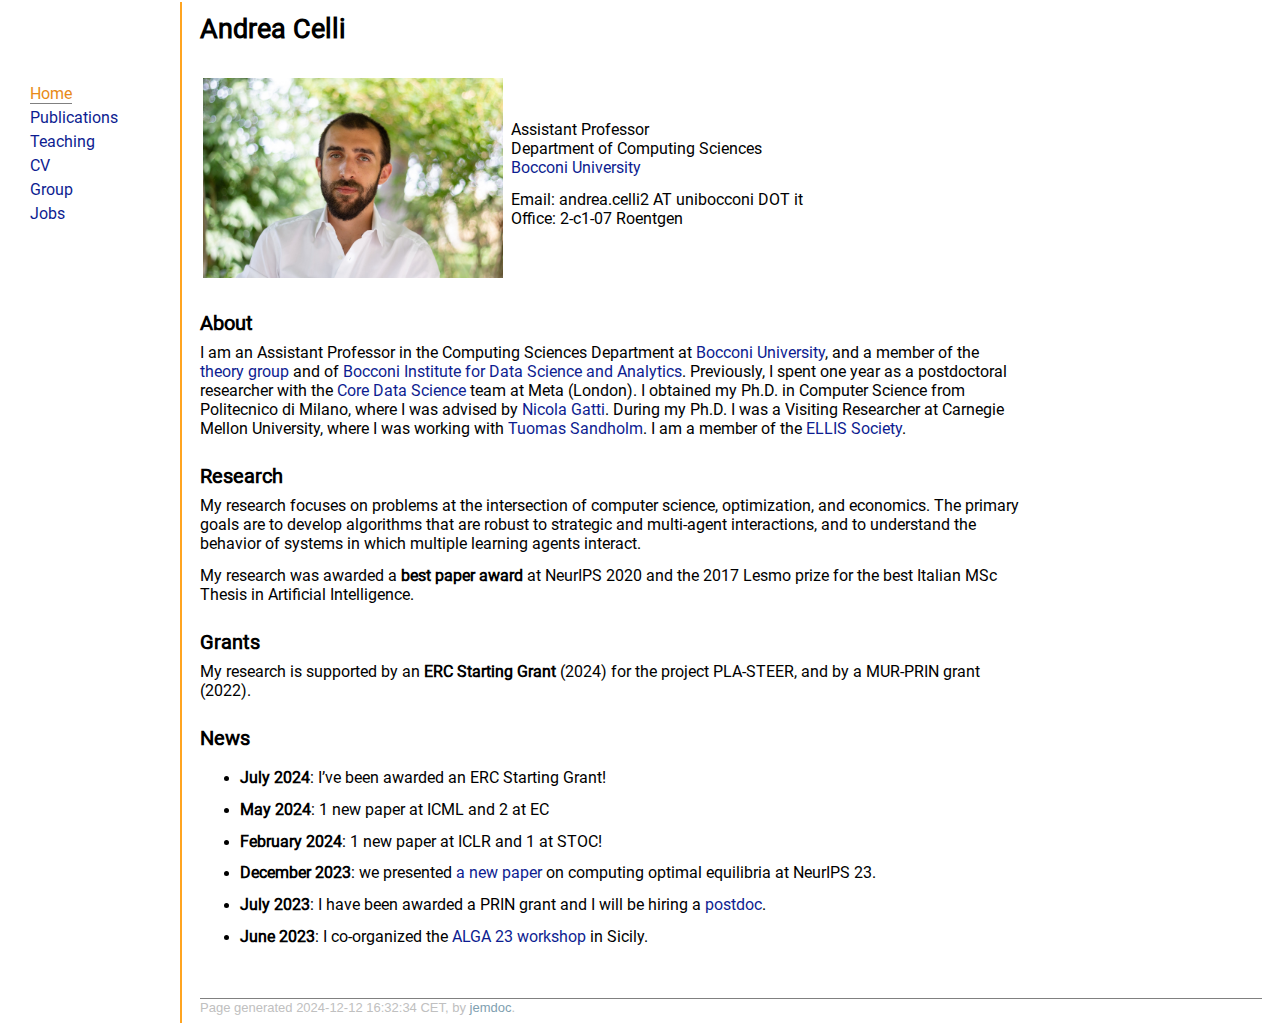
<file: index.html>
<!DOCTYPE html PUBLIC "-//W3C//DTD XHTML 1.1//EN"
  "http://www.w3.org/TR/xhtml11/DTD/xhtml11.dtd">
<html xmlns="http://www.w3.org/1999/xhtml" xml:lang="en">
<head>
<meta name="generator" content="jemdoc, see http://jemdoc.jaboc.net/" />
<meta http-equiv="Content-Type" content="text/html;charset=utf-8" />
<link rel="stylesheet" href="jemdoc.css" type="text/css" />
<title>Andrea Celli</title>
<script async src="https://www.googletagmanager.com/gtag/js?id=UA-128434127-1"></script>
<script>
	window.dataLayer = window.dataLayer || [];
	function gtag(){dataLayer.push(arguments);}
	gtag('js', new Date());
	gtag('config', 'UA-128434127-1');
</script>
</head>
<body>
<table summary="Table for page layout." id="tlayout">
<tr valign="top">
<td id="layout-menu">
<div class="menu-item"><a href="index.html" class="current">Home</a></div>
<div class="menu-item"><a href="publications.html">Publications</a></div>
<div class="menu-item"><a href="courses.html">Teaching</a></div>
<div class="menu-item"><a href="andrea_celli_cv.pdf">CV</a></div>
<div class="menu-item"><a href="team.html">Group</a></div>
<div class="menu-item"><a href="jobs.html">Jobs</a></div>
</td>
<td id="layout-content">
<div id="toptitle">
<h1>Andrea Celli</h1>
</div>
<table class="imgtable"><tr><td>
<img src="profile_pic_webpage2.jpeg" alt="Profile picture" width="300px" />&nbsp;</td>
<td align="left"><p>Assistant Professor<br />
Department of Computing Sciences<br />
<a href="https://www.unibocconi.eu/wps/wcm/connect/bocconi/sitopubblico_en/navigation+tree/home/">Bocconi University</a></p>
<p>Email: andrea.celli2 AT unibocconi DOT it<br />
Office: 2-c1-07 Roentgen<br /></p>
</td></tr></table>
<h2>About </h2>
<p>I am an Assistant Professor in the Computing Sciences Department at <a href="https://www.unibocconi.eu/wps/wcm/connect/bocconi/sitopubblico_en/navigation+tree/home/">Bocconi University</a>, and a member of the <a href="https://cs.unibocconi.eu/research/theory">theory group</a> and of <a href="https://bidsa.unibocconi.eu/">Bocconi Institute for Data Science and Analytics</a>. Previously, I spent one year as a postdoctoral researcher with the <a href="https://research.fb.com/teams/core-data-science/">Core Data Science</a> team at Meta (London). I obtained my Ph.D. in Computer Science from Politecnico di Milano, where I was advised by <a href="https://gatti.faculty.polimi.it/">Nicola Gatti</a>. During my Ph.D. I was a Visiting Researcher at Carnegie Mellon University, where I was working with <a href="https://www.cs.cmu.edu/~sandholm/">Tuomas Sandholm</a>. 
I am a member of the <a href="https://ellis.eu/">ELLIS Society</a>.</p>
<h2>Research</h2>
<p>My research focuses on problems at the intersection of computer science, optimization, and economics. The primary goals are to develop algorithms that are robust to strategic and multi-agent interactions, and to understand the behavior of systems in which multiple learning agents interact.</p>
<p>My research was awarded a <b>best paper award</b> at NeurIPS 2020 and the 2017 Lesmo prize for the best Italian MSc Thesis in Artificial Intelligence.</p>
<h2>Grants </h2>
<p>My research is supported by an <b>ERC Starting Grant</b> (2024) for the project PLA-STEER, and by a MUR-PRIN grant (2022).</p>
<h2>News</h2>
<ul>
<li><p><b>July 2024</b>: I’ve been awarded an ERC Starting Grant! </p>
</li>
<li><p><b> May 2024</b>: 1 new paper at ICML and 2 at EC</p>
</li>
<li><p><b> February 2024</b>: 1 new paper at ICLR and 1 at STOC!</p>
</li>
<li><p><b>December 2023</b>: we presented <a href="https://arxiv.org/abs/2306.05216">a new paper</a> on computing optimal equilibria at NeurIPS 23. </p>
</li>
<li><p><b>July 2023</b>: I have been awarded a PRIN grant and I will be hiring a <a href="https://andcelli.github.io/jobs.html">postdoc</a>. </p>
</li>
<li><p><b>June 2023</b>: I co-organized the <a href="https://sites.google.com/view/workshop-alga/home">ALGA 23 workshop</a> in Sicily.</p>
</li>
</ul>
<div id="footer">
<div id="footer-text">
Page generated 2024-12-12 16:32:34 CET, by <a href="http://jemdoc.jaboc.net/">jemdoc</a>.
</div>
</div>
</td>
</tr>
</table>
</body>
</html>
</file>
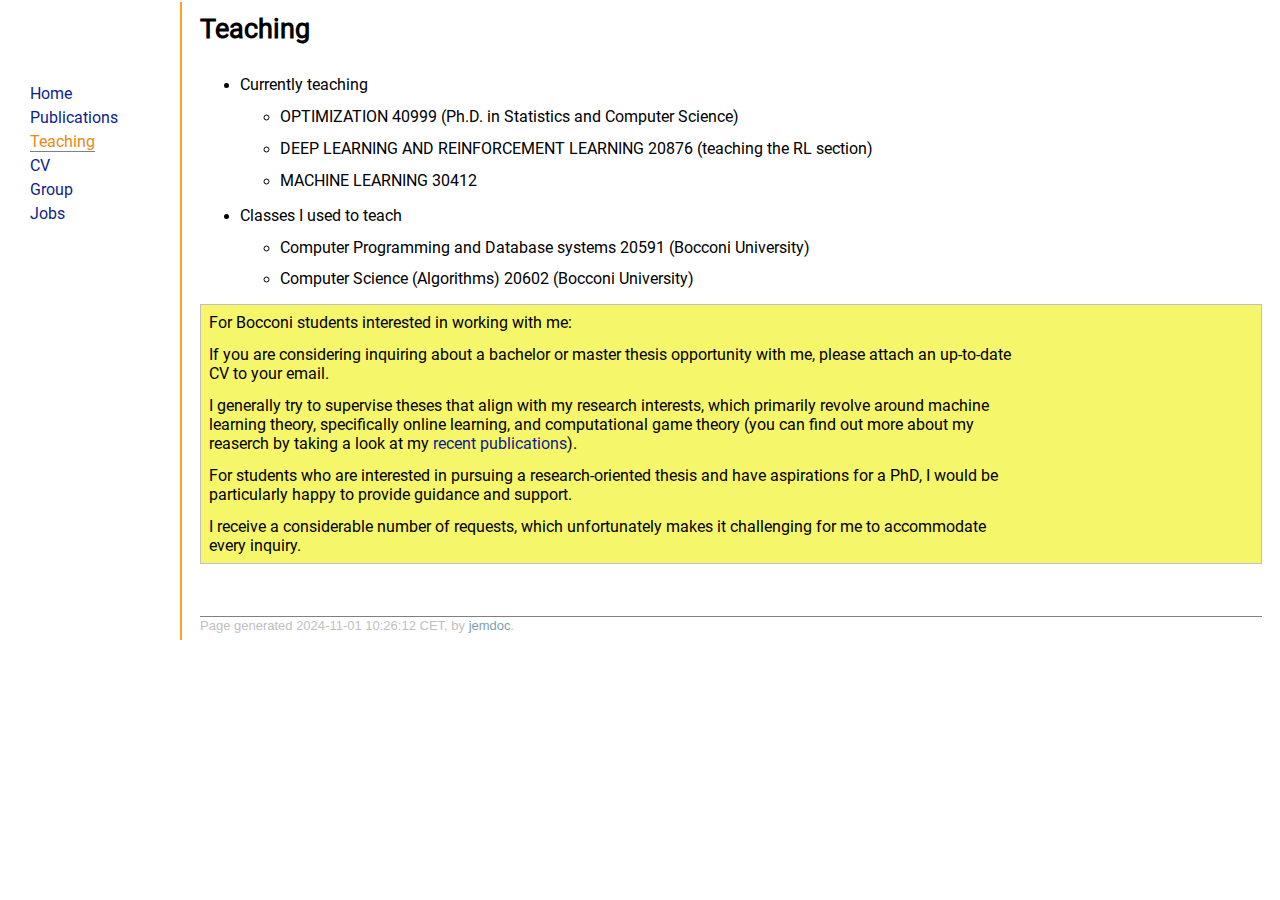
<file: courses.html>
<!DOCTYPE html PUBLIC "-//W3C//DTD XHTML 1.1//EN"
  "http://www.w3.org/TR/xhtml11/DTD/xhtml11.dtd">
<html xmlns="http://www.w3.org/1999/xhtml" xml:lang="en">
<head>
<meta name="generator" content="jemdoc, see http://jemdoc.jaboc.net/" />
<meta http-equiv="Content-Type" content="text/html;charset=utf-8" />
<link rel="stylesheet" href="jemdoc.css" type="text/css" />
<title>Teaching </title>
<script async src="https://www.googletagmanager.com/gtag/js?id=UA-128434127-1"></script>
<script>
	window.dataLayer = window.dataLayer || [];
	function gtag(){dataLayer.push(arguments);}
	gtag('js', new Date());
	gtag('config', 'UA-128434127-1');
</script>
</head>
<body>
<table summary="Table for page layout." id="tlayout">
<tr valign="top">
<td id="layout-menu">
<div class="menu-item"><a href="index.html">Home</a></div>
<div class="menu-item"><a href="publications.html">Publications</a></div>
<div class="menu-item"><a href="courses.html" class="current">Teaching</a></div>
<div class="menu-item"><a href="andrea_celli_cv.pdf">CV</a></div>
<div class="menu-item"><a href="team.html">Group</a></div>
<div class="menu-item"><a href="jobs.html">Jobs</a></div>
</td>
<td id="layout-content">
<div id="toptitle">
<h1>Teaching </h1>
</div>
<ul>
<li><p>Currently teaching</p>
<ul>
<li><p>OPTIMIZATION 40999 (Ph.D. in Statistics and Computer Science)</p>
</li>
<li><p>DEEP LEARNING AND REINFORCEMENT LEARNING 20876 (teaching the RL section)</p>
</li>
<li><p>MACHINE LEARNING 30412</p>
</li>
</ul>

</li>
</ul>
<ul>
<li><p>Classes I used to teach</p>
<ul>
<li><p>Computer Programming and Database systems 20591 (Bocconi University)</p>
</li>
<li><p>Computer Science (Algorithms) 20602 (Bocconi University)</p>
</li>
</ul>

</li>
</ul>
<div class="infoblock">
<div class="blockcontent">
<p>For Bocconi students interested in working with me: </p>
<p>If you are considering inquiring about a bachelor or master thesis opportunity with me, please attach an up-to-date CV to your email.</p>
<p>I generally try to supervise theses that align with my research interests, which primarily revolve around machine learning theory, specifically online learning, and computational game theory (you can find out more about my reaserch by taking a look at my <a href="https://scholar.google.com/citations?user=9wQscqEAAAAJ&amp;hl=it">recent publications</a>). </p>
<p>For students who are interested in pursuing a research-oriented thesis and have aspirations for a PhD, I would be particularly happy to provide guidance and support.</p>
<p>I receive a considerable number of requests, which unfortunately makes it challenging for me to accommodate every inquiry.</p>
</div></div>
<div id="footer">
<div id="footer-text">
Page generated 2024-11-01 10:26:12 CET, by <a href="http://jemdoc.jaboc.net/">jemdoc</a>.
</div>
</div>
</td>
</tr>
</table>
</body>
</html>
</file>
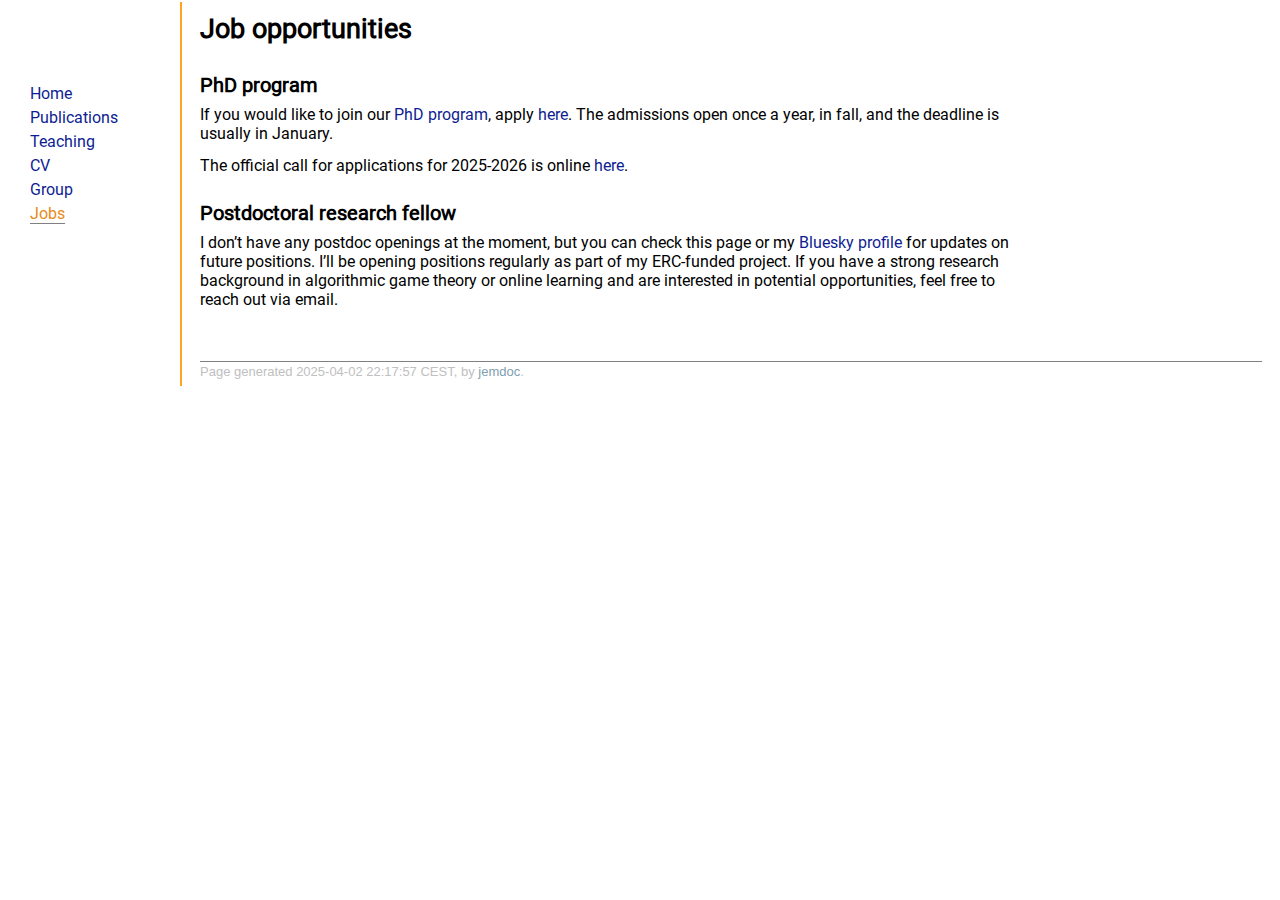
<file: jobs.html>
<!DOCTYPE html PUBLIC "-//W3C//DTD XHTML 1.1//EN"
  "http://www.w3.org/TR/xhtml11/DTD/xhtml11.dtd">
<html xmlns="http://www.w3.org/1999/xhtml" xml:lang="en">
<head>
<meta name="generator" content="jemdoc, see http://jemdoc.jaboc.net/" />
<meta http-equiv="Content-Type" content="text/html;charset=utf-8" />
<link rel="stylesheet" href="jemdoc.css" type="text/css" />
<title>Job opportunities</title>
<script async src="https://www.googletagmanager.com/gtag/js?id=UA-128434127-1"></script>
<script>
	window.dataLayer = window.dataLayer || [];
	function gtag(){dataLayer.push(arguments);}
	gtag('js', new Date());
	gtag('config', 'UA-128434127-1');
</script>
</head>
<body>
<table summary="Table for page layout." id="tlayout">
<tr valign="top">
<td id="layout-menu">
<div class="menu-item"><a href="index.html">Home</a></div>
<div class="menu-item"><a href="publications.html">Publications</a></div>
<div class="menu-item"><a href="courses.html">Teaching</a></div>
<div class="menu-item"><a href="andrea_celli_cv.pdf">CV</a></div>
<div class="menu-item"><a href="team.html">Group</a></div>
<div class="menu-item"><a href="jobs.html" class="current">Jobs</a></div>
</td>
<td id="layout-content">
<div id="toptitle">
<h1>Job opportunities</h1>
</div>
<h2>PhD program</h2>
<p>If you would like to join our <a href="https://www.unibocconi.it/en/programs/phd/phd-statistics-and-computer-science">PhD program</a>, apply <a href="https://www.unibocconi.it/en/programs/phd/admissions">here</a>. The admissions open once a year, in fall, and the deadline is usually in January.</p>
<p>The official call for applications for 2025-2026 is online <a href="https://www.unibocconi.it/sites/default/files/media/attachments/Bando_STAT_CS_41_ciclo%20DR_94%202%20Ottobre%202024.pdf?VersionId=bkmMHz2fhii6XAVig7gF14Ztv6A9ewHp">here</a>.</p>
<h2>Postdoctoral research fellow</h2>
<p>I don’t have any postdoc openings at the moment, but you can check this page or my <a href="https://bsky.app/profile/acelli.bsky.social">Bluesky profile</a> for updates on future positions. I’ll be opening positions regularly as part of my ERC-funded project. If you have a strong research background in algorithmic game theory or online learning and are interested in potential opportunities, feel free to reach out via email.</p>
<div id="footer">
<div id="footer-text">
Page generated 2025-04-02 22:17:57 CEST, by <a href="http://jemdoc.jaboc.net/">jemdoc</a>.
</div>
</div>
</td>
</tr>
</table>
</body>
</html>
</file>
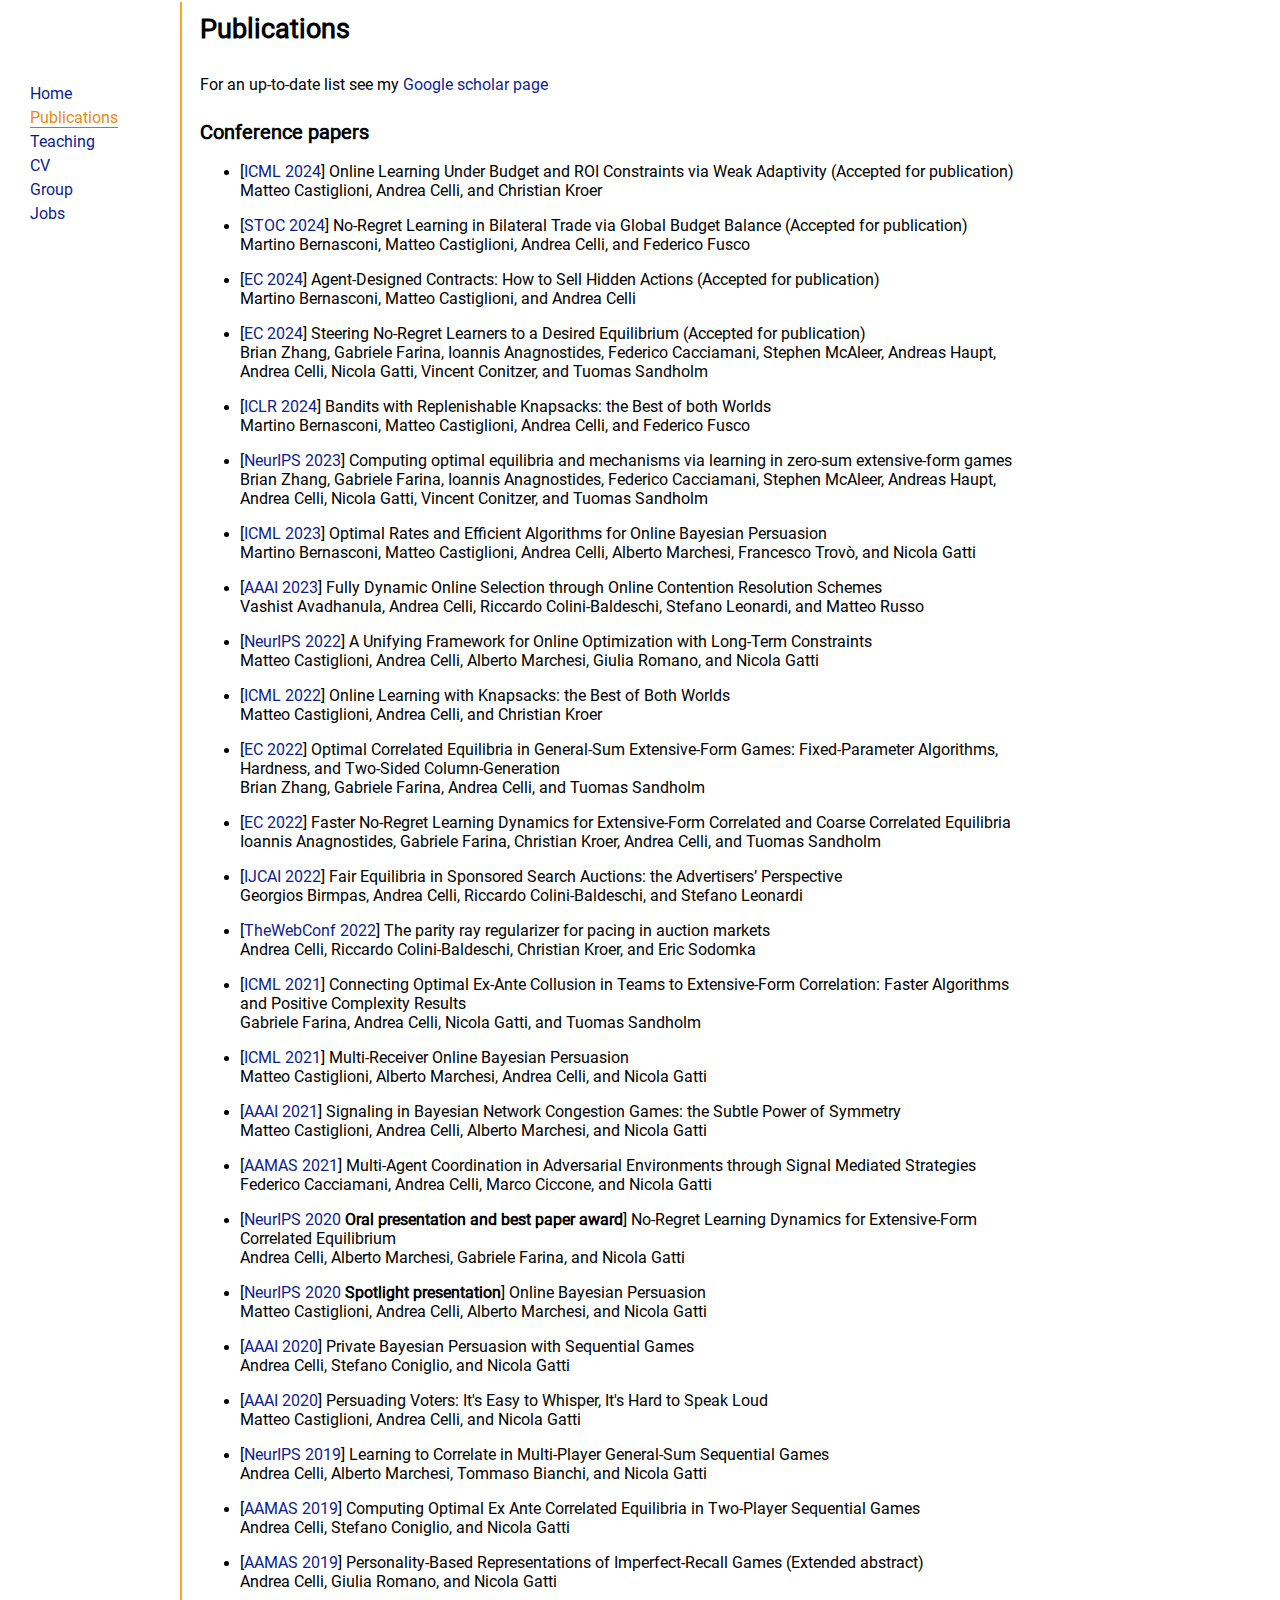
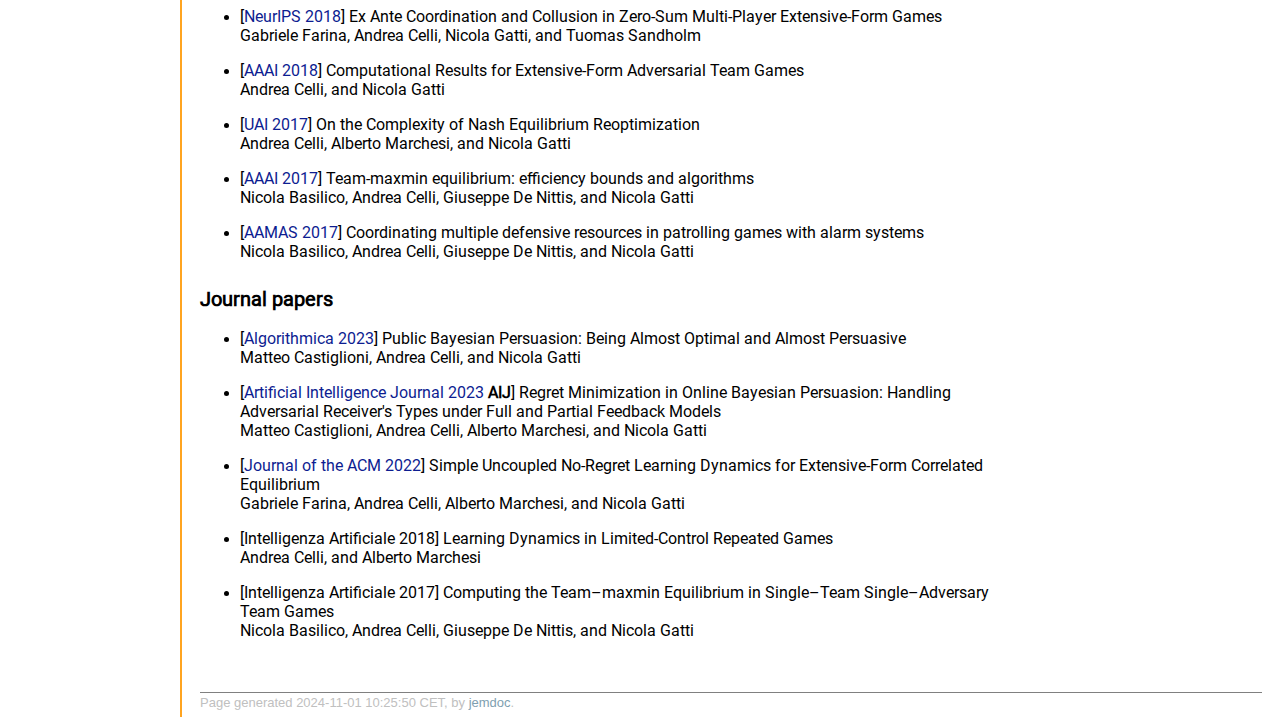
<file: publications.html>
<!DOCTYPE html PUBLIC "-//W3C//DTD XHTML 1.1//EN"
  "http://www.w3.org/TR/xhtml11/DTD/xhtml11.dtd">
<html xmlns="http://www.w3.org/1999/xhtml" xml:lang="en">
<head>
<meta name="generator" content="jemdoc, see http://jemdoc.jaboc.net/" />
<meta http-equiv="Content-Type" content="text/html;charset=utf-8" />
<link rel="stylesheet" href="jemdoc.css" type="text/css" />
<title>Publications</title>
<script async src="https://www.googletagmanager.com/gtag/js?id=UA-128434127-1"></script>
<script>
	window.dataLayer = window.dataLayer || [];
	function gtag(){dataLayer.push(arguments);}
	gtag('js', new Date());
	gtag('config', 'UA-128434127-1');
</script>
</head>
<body>
<table summary="Table for page layout." id="tlayout">
<tr valign="top">
<td id="layout-menu">
<div class="menu-item"><a href="index.html">Home</a></div>
<div class="menu-item"><a href="publications.html" class="current">Publications</a></div>
<div class="menu-item"><a href="courses.html">Teaching</a></div>
<div class="menu-item"><a href="andrea_celli_cv.pdf">CV</a></div>
<div class="menu-item"><a href="team.html">Group</a></div>
<div class="menu-item"><a href="jobs.html">Jobs</a></div>
</td>
<td id="layout-content">
<div id="toptitle">
<h1>Publications</h1>
</div>
<p>For an up-to-date list see my <a href="https://scholar.google.it/citations?user=9wQscqEAAAAJ&amp;hl=it">Google scholar page</a></p>
<h2>Conference papers</h2>
<ul>
<li><p>[<a href="https://arxiv.org/pdf/2302.01203">ICML 2024</a>] Online Learning Under Budget and ROI Constraints via Weak Adaptivity (Accepted for publication)<br />Matteo Castiglioni, Andrea Celli, and Christian Kroer</p>
</li>
</ul>
<ul>
<li><p>[<a href="https://arxiv.org/abs/2310.12370">STOC 2024</a>] No-Regret Learning in Bilateral Trade via Global Budget Balance (Accepted for publication)<br />Martino Bernasconi, Matteo Castiglioni, Andrea Celli, and Federico Fusco</p>
</li>
</ul>
<ul>
<li><p>[<a href="https://arxiv.org/abs/2402.16547">EC 2024</a>] Agent-Designed Contracts: How to Sell Hidden Actions (Accepted for publication)<br />Martino Bernasconi, Matteo Castiglioni, and Andrea Celli</p>
</li>
</ul>
<ul>
<li><p>[<a href="https://arxiv.org/abs/2306.05221">EC 2024</a>] Steering No-Regret Learners to a Desired Equilibrium (Accepted for publication)<br />Brian Zhang, Gabriele Farina, Ioannis Anagnostides, Federico Cacciamani, Stephen McAleer, Andreas Haupt, Andrea Celli, Nicola Gatti, Vincent Conitzer, and Tuomas Sandholm</p>
</li>
</ul>
<ul>
<li><p>[<a href="https://arxiv.org/abs/2306.08470">ICLR 2024</a>] Bandits with Replenishable Knapsacks: the Best of both Worlds<br />Martino Bernasconi, Matteo Castiglioni, Andrea Celli, and Federico Fusco</p>
</li>
</ul>
<ul>
<li><p>[<a href="https://arxiv.org/abs/2306.05216">NeurIPS 2023</a>] Computing optimal equilibria and mechanisms via learning in zero-sum extensive-form games<br />Brian Zhang, Gabriele Farina, Ioannis Anagnostides, Federico Cacciamani, Stephen McAleer, Andreas Haupt, Andrea Celli, Nicola Gatti, Vincent Conitzer, and Tuomas Sandholm</p>
</li>
</ul>
<ul>
<li><p>[<a href="https://proceedings.mlr.press/v202/bernasconi23a.html">ICML 2023</a>] Optimal Rates and Efficient Algorithms for Online Bayesian Persuasion<br />Martino Bernasconi, Matteo Castiglioni, Andrea Celli, Alberto Marchesi, Francesco Trovò, and Nicola Gatti</p>
</li>
</ul>
<ul>
<li><p>[<a href="https://arxiv.org/abs/2301.03099">AAAI 2023</a>] Fully Dynamic Online Selection through Online Contention Resolution Schemes<br />Vashist Avadhanula, Andrea Celli, Riccardo Colini-Baldeschi, Stefano Leonardi, and Matteo Russo</p>
</li>
</ul>
<ul>
<li><p>[<a href="https://arxiv.org/abs/2209.07454">NeurIPS 2022</a>] A Unifying Framework for Online Optimization with Long-Term Constraints<br />Matteo Castiglioni, Andrea Celli, Alberto Marchesi, Giulia Romano, and Nicola Gatti</p>
</li>
</ul>
<ul>
<li><p>[<a href="https://arxiv.org/abs/2202.13710">ICML 2022</a>] Online Learning with Knapsacks: the Best of Both Worlds<br />Matteo Castiglioni, Andrea Celli, and Christian Kroer</p>
</li>
</ul>
<ul>
<li><p>[<a href="https://arxiv.org/abs/2203.07181">EC 2022</a>] Optimal Correlated Equilibria in General-Sum Extensive-Form Games: Fixed-Parameter Algorithms, Hardness, and Two-Sided Column-Generation<br />Brian Zhang, Gabriele Farina, Andrea Celli, and Tuomas Sandholm</p>
</li>
</ul>
<ul>
<li><p>[<a href="https://arxiv.org/abs/2202.05446">EC 2022</a>] Faster No-Regret Learning Dynamics for Extensive-Form Correlated and Coarse Correlated Equilibria<br />Ioannis Anagnostides, Gabriele Farina, Christian Kroer, Andrea Celli, and Tuomas Sandholm</p>
</li>
</ul>
<ul>
<li><p>[<a href="https://arxiv.org/abs/2107.08271">IJCAI 2022</a>] Fair Equilibria in Sponsored Search Auctions: the Advertisers’ Perspective<br />Georgios Birmpas, Andrea Celli, Riccardo Colini-Baldeschi, and Stefano Leonardi</p>
</li>
</ul>
<ul>
<li><p>[<a href="https://dl.acm.org/doi/abs/10.1145/3485447.3512061">TheWebConf 2022</a>] The parity ray regularizer for pacing in auction markets<br />Andrea Celli, Riccardo Colini-Baldeschi, Christian Kroer, and Eric Sodomka</p>
</li>
</ul>
<ul>
<li><p>[<a href="http://proceedings.mlr.press/v139/farina21a/farina21a.pdf">ICML 2021</a>] Connecting Optimal Ex-Ante Collusion in Teams to Extensive-Form Correlation: Faster Algorithms and Positive Complexity Results<br />Gabriele Farina, Andrea Celli, Nicola Gatti, and Tuomas Sandholm</p>
</li>
</ul>
<ul>
<li><p>[<a href="https://arxiv.org/abs/2106.06480">ICML 2021</a>] Multi-Receiver Online Bayesian Persuasion<br />Matteo Castiglioni, Alberto Marchesi, Andrea Celli, and Nicola Gatti</p>
</li>
</ul>
<ul>
<li><p>[<a href="https://arxiv.org/pdf/math/0409441">AAAI 2021</a>] Signaling in Bayesian Network Congestion Games: the Subtle Power of Symmetry<br />Matteo Castiglioni, Andrea Celli, Alberto Marchesi,  and Nicola Gatti</p>
</li>
</ul>
<ul>
<li><p>[<a href="https://arxiv.org/abs/2102.05026">AAMAS 2021</a>] Multi-Agent Coordination in Adversarial Environments through Signal Mediated Strategies<br />Federico Cacciamani, Andrea Celli, Marco Ciccone,  and Nicola Gatti</p>
</li>
</ul>
<ul>
<li><p>[<a href="https://arxiv.org/abs/2004.00603">NeurIPS 2020</a> <b>Oral presentation and best paper award</b>] No-Regret Learning Dynamics for Extensive-Form Correlated Equilibrium<br />Andrea Celli, Alberto Marchesi, Gabriele Farina, and Nicola Gatti</p>
</li>
</ul>
<ul>
<li><p>[<a href="https://research.fb.com/publications/online-bayesian-persuasion/">NeurIPS 2020</a> <b>Spotlight presentation</b>] Online Bayesian Persuasion<br />Matteo Castiglioni, Andrea Celli, Alberto Marchesi, and Nicola Gatti</p>
</li>
</ul>
<ul>
<li><p>[<a href="https://ojs.aaai.org//index.php/AAAI/article/view/5557">AAAI 2020</a>] Private Bayesian Persuasion with Sequential Games<br />Andrea Celli, Stefano Coniglio, and Nicola Gatti</p>
</li>
</ul>
<ul>
<li><p>[<a href="https://ojs.aaai.org//index.php/AAAI/article/view/5555">AAAI 2020</a>] Persuading Voters: It's Easy to Whisper, It's Hard to Speak Loud<br />Matteo Castiglioni, Andrea Celli, and Nicola Gatti</p>
</li>
</ul>
<ul>
<li><p>[<a href="https://arxiv.org/abs/1910.06228">NeurIPS 2019</a>] Learning to Correlate in Multi-Player General-Sum Sequential Games<br />Andrea Celli, Alberto Marchesi, Tommaso Bianchi,  and Nicola Gatti</p>
</li>
</ul>
<ul>
<li><p>[<a href="https://dl.acm.org/doi/10.5555/3306127.3331784">AAMAS 2019</a>] Computing Optimal Ex Ante Correlated Equilibria in Two-Player Sequential Games<br />Andrea Celli, Stefano Coniglio,  and Nicola Gatti</p>
</li>
</ul>
<ul>
<li><p>[<a href="https://dl.acm.org/doi/10.5555/3306127.3331946">AAMAS 2019</a>] Personality-Based Representations of Imperfect-Recall Games (Extended abstract)<br />Andrea Celli, Giulia Romano, and Nicola Gatti</p>
</li>
</ul>
<ul>
<li><p>[<a href="https://proceedings.neurips.cc/paper/2018/hash/c17028c9b6e0c5deaad29665d582284a-Abstract.html">NeurIPS 2018</a>] Ex Ante Coordination and Collusion in Zero-Sum Multi-Player Extensive-Form Games<br />Gabriele Farina, Andrea Celli, Nicola Gatti,  and Tuomas Sandholm</p>
</li>
</ul>
<ul>
<li><p>[<a href="https://arxiv.org/abs/1711.06930">AAAI 2018</a>] Computational Results for Extensive-Form Adversarial Team Games<br />Andrea Celli,  and Nicola Gatti</p>
</li>
</ul>
<ul>
<li><p>[<a href="http://auai.org/uai2017/proceedings/papers/105.pdf">UAI 2017</a>] On the Complexity of Nash Equilibrium Reoptimization<br />Andrea Celli, Alberto Marchesi, and Nicola Gatti</p>
</li>
</ul>
<ul>
<li><p>[<a href="https://arxiv.org/abs/1611.06134">AAAI 2017</a>] Team-maxmin equilibrium: efficiency bounds and algorithms<br />Nicola Basilico, Andrea Celli, Giuseppe De Nittis, and Nicola Gatti</p>
</li>
</ul>
<ul>
<li><p>[<a href="https://dl.acm.org/doi/10.5555/3091125.3091222">AAMAS 2017</a>] Coordinating multiple defensive resources in patrolling games with alarm systems<br />Nicola Basilico, Andrea Celli, Giuseppe De Nittis,  and Nicola Gatti</p>
</li>
</ul>
<h2>Journal papers</h2>
<ul>
<li><p>[<a href="https://link.springer.com/article/10.1007/s00453-023-01123-1">Algorithmica 2023</a>] Public Bayesian Persuasion: Being Almost Optimal and Almost Persuasive<br />Matteo Castiglioni, Andrea Celli, and Nicola Gatti</p>
</li>
</ul>
<ul>
<li><p>[<a href="https://www.sciencedirect.com/science/article/abs/pii/S0004370222001618">Artificial Intelligence Journal 2023</a> <b>AIJ</b>] Regret Minimization in Online Bayesian Persuasion: Handling Adversarial Receiver's Types under Full and Partial Feedback Models<br />Matteo Castiglioni, Andrea Celli, Alberto Marchesi, and Nicola Gatti</p>
</li>
</ul>
<ul>
<li><p>[<a href="https://arxiv.org/abs/2104.01520">Journal of the ACM 2022</a>] Simple Uncoupled No-Regret Learning Dynamics for Extensive-Form Correlated Equilibrium<br />Gabriele Farina, Andrea Celli, Alberto Marchesi, and Nicola Gatti</p>
</li>
</ul>
<ul>
<li><p>[Intelligenza Artificiale 2018] Learning Dynamics in Limited-Control Repeated Games<br />Andrea Celli,  and Alberto Marchesi</p>
</li>
</ul>
<ul>
<li><p>[Intelligenza Artificiale 2017] Computing the Team&ndash;maxmin Equilibrium in Single&ndash;Team Single&ndash;Adversary Team Games<br />Nicola Basilico, Andrea Celli, Giuseppe De Nittis,  and Nicola Gatti</p>
</li>
</ul>
<div id="footer">
<div id="footer-text">
Page generated 2024-11-01 10:25:50 CET, by <a href="http://jemdoc.jaboc.net/">jemdoc</a>.
</div>
</div>
</td>
</tr>
</table>
</body>
</html>
</file>
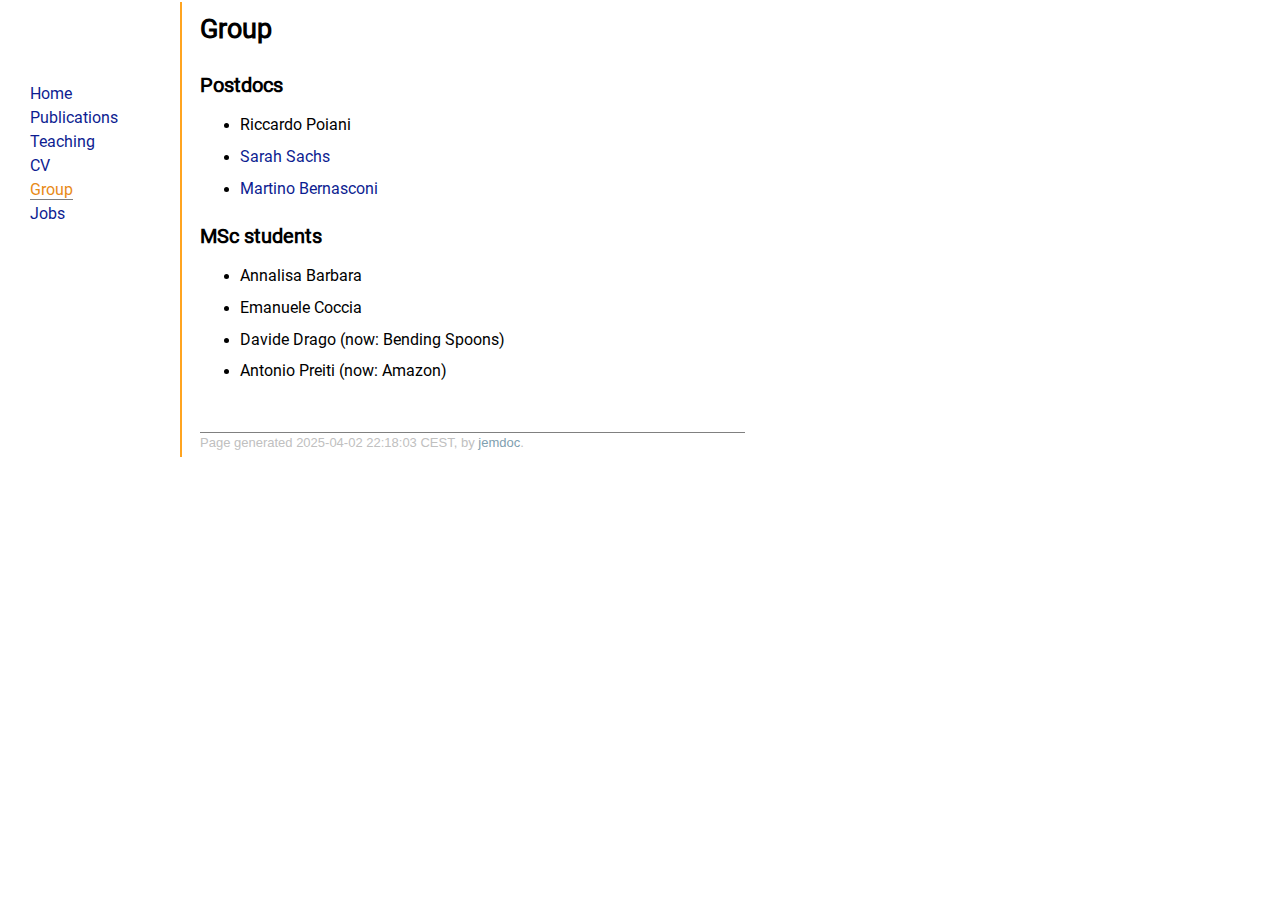
<file: team.html>
<!DOCTYPE html PUBLIC "-//W3C//DTD XHTML 1.1//EN"
  "http://www.w3.org/TR/xhtml11/DTD/xhtml11.dtd">
<html xmlns="http://www.w3.org/1999/xhtml" xml:lang="en">
<head>
<meta name="generator" content="jemdoc, see http://jemdoc.jaboc.net/" />
<meta http-equiv="Content-Type" content="text/html;charset=utf-8" />
<link rel="stylesheet" href="jemdoc.css" type="text/css" />
<title>Group</title>
<script async src="https://www.googletagmanager.com/gtag/js?id=UA-128434127-1"></script>
<script>
	window.dataLayer = window.dataLayer || [];
	function gtag(){dataLayer.push(arguments);}
	gtag('js', new Date());
	gtag('config', 'UA-128434127-1');
</script>
</head>
<body>
<table summary="Table for page layout." id="tlayout">
<tr valign="top">
<td id="layout-menu">
<div class="menu-item"><a href="index.html">Home</a></div>
<div class="menu-item"><a href="publications.html">Publications</a></div>
<div class="menu-item"><a href="courses.html">Teaching</a></div>
<div class="menu-item"><a href="andrea_celli_cv.pdf">CV</a></div>
<div class="menu-item"><a href="team.html" class="current">Group</a></div>
<div class="menu-item"><a href="jobs.html">Jobs</a></div>
</td>
<td id="layout-content">
<div id="toptitle">
<h1>Group</h1>
</div>
<h2>Postdocs </h2>
<ul>
<li><p>Riccardo Poiani</p>
</li>
<li><p><a href="https://sites.google.com/view/sarah-sachs/home">Sarah Sachs</a></p>
</li>
<li><p><a href="https://sites.google.com/view/martinobernasconi/home">Martino Bernasconi</a></p>
</li>
</ul>
<h2>MSc students </h2>
<ul>
<li><p>Annalisa Barbara</p>
</li>
<li><p>Emanuele Coccia </p>
</li>
<li><p>Davide Drago (now: Bending Spoons)</p>
</li>
<li><p>Antonio Preiti (now: Amazon)</p>
</li>
</ul>
<div id="footer">
<div id="footer-text">
Page generated 2025-04-02 22:18:03 CEST, by <a href="http://jemdoc.jaboc.net/">jemdoc</a>.
</div>
</div>
</td>
</tr>
</table>
</body>
</html>
</file>
<file: jemdoc.css>
body {
	background-color: white;
	font-family: sans-serif;
}

#layout-menu {
	background-color: #ffffff;
	font-family: Roboto-reg;
	border: 0px solid #ffa420;
	border-right: 2px solid #ffa420;
	padding-top: 5em;
	padding-left: 20px;
	padding-right: 8px;
	font-size: 1.0em;
	width: 150px;
}

#layout-menu a {
	line-height: 1.5em;
	margin-left: 0.5em;
}

tt {
	color: green;
}

/* pre, tt {
	font-size: 90%;
	font-family: monaco, monospace;
} */


a, a > tt {
	color: #0d1d91;
	text-decoration: none;
}

a:hover {
	border-bottom: 1px #0d1d91 dotted;
	color: #e88a17;
}

#layout-menu a.current:link, #layout-menu a.current:visited {
	color: #e88a17;
	border-bottom: 1px gray solid;
}
#layout-menu a:link, #layout-menu a:visited, #layout-menu a:hover {
	color: #0d1d91;
	text-decoration: none;
}
#layout-menu a:hover {
	color: #e88a17;
	text-decoration: none;
}

div.menu-category {
	border-bottom: 1px solid gray;
	margin-top: 0.8em;
	padding-top: 0.2em;
	padding-bottom: 0.1em;
	font-weight: bold;
}

div#toptitle {
	padding-bottom: 0.2em;
	margin-bottom: 1.5em;
	border-bottom: 0px double gray;
}

/* Reduce space if we begin the page with a title. */
div#toptitle + h2, div#toptitle + h3 {
	margin-top: -0.5em;
}

div#toptitle h1 {
	margin-bottom: 0.1em;
	padding-bottom: 0.1em;
	padding-top: 0;
	margin-top: 0.5em;
	border-bottom: none;
}

div#subtitle {
	margin-top: 0.0em;
	margin-bottom: 0.0em;
	padding-top: 0em;
	padding-bottom: 0.2em;
}

#layout-content {
	padding-top: 0.0em;
	padding-left: 1.0em;
	padding-right: 1.0em;
}

@media print {
	#layout-menu { display: none; }
}
/* Debug borders */
p, li, dt, dd, div, pre, h1, h2, h3, h4, h5, h6 {

	/* border: 1px solid red; */

}

body {
	margin: 0;
}

em {
	font-style: italic;
}

strong {
	font-weight: bold;
}


h1, h2, h3, h4, h5, h6 {
	color: #000000;
	margin-top: 0.9em;
	margin-bottom: 0.3em;
	padding-bottom: 0.2em;
	line-height: 1.0;
	padding-top: 0.5em;
	border-bottom: 0px solid #aaaaaa;
	font-weight: bold;
}
/* CUSTOM FONTS */
@font-face {
	font-family: Roboto-reg;
	src: url(Roboto-Regular.ttf);
}

@font-face {
	font-family: Roboto-bold;
	src: url(Rodoto-Bold.ttf);
}


h1 {
	font-family: Roboto-reg;
	font-size: 170%;

}

h2 {
	font-family: Roboto-reg;
	padding-top: 0.5em;
	font-size: 125%;
}

h2 + h3 {
    padding-top: 0.2em;
}


h3 {
	font-size: 110%;
	border-bottom: none;
}

hr {
	border: 1px solid gray;
}

p {
	font-family: Roboto-reg;
	margin-top: 0.0em;
	margin-bottom: 0.8em;
	margin-right:15em; /* width of main text*/
	padding: 0;
	/* line-height: 1.3; */
}

/* ul {
	line-height: 0.5;
} */

pre {
	padding: 0;
	margin: 0;
}

div#footer {
	font-size: small;
	color: #c0c0c0;
	border-top: 1px solid gray;
	padding-top: 0.1em;
	margin-top: 4.0em;
}
div#footer a {
	color: #80a0b0;
}

div#footer-text {
	float: left;
	padding-bottom: 0.5em;
}

/* ul, ol, dl {
	margin-top: 0;
	padding-top: 0;
} */

dt {
	/* margin-top: 0.5em; */
	margin-bottom: 0;
}

dl {
	margin-left: 20px;
}

dd {
	color: #222222;
}

dd > *:first-child {
	/* margin-top: 0; */
}

/* ul {
	list-style-position: outside;
	list-style-type: square;
} */

p + ul, p + ol {
	margin-top: -0.4em;
}

li ul, li ol {
	margin-top: 0.4em;
}

ol {
	list-style-position: outside;
	list-style-type: decimal;
}

li {
	margin-bottom: 0.5em;
}

ol ol {
	list-style-type: lower-alpha;
}

ol ol ol {
	list-style-type: lower-roman;
}

div.codeblock, div.infoblock {
	margin-right: 0%;
	margin-top: 0.8em;
	margin-bottom: 1.3em;
}

div.blocktitle {
	font-weight: bold;
	color: #cd7b62;
	margin-top: 0.8em;
	margin-bottom: 0.1em;
}

div.blockcontent {
	border: 1px solid silver;
	padding: 0.5em;
}

div.infoblock > div.blockcontent {
	background: #f6f66a;
}

/* div.blockcontent p + ul, div.blockcontent p + ol {
	margin-top: 0.4em;
} */

div.infoblock p {
	margin-bottom: 0em;
}

div.infoblock p + p {
	margin-top: 0.8em;
}

div.codeblock > div.blockcontent {
	background: #f4f4f4;
}

span.pycommand {
	color: #000080;
}

span.statement {
	color: #008800;
}
span.builtin {
	color: #000088;
}
span.operator {
	color: #880000;
}
span.error {
	color: #aa0000;
}
span.comment {
	color: #808080;
}
</file>
